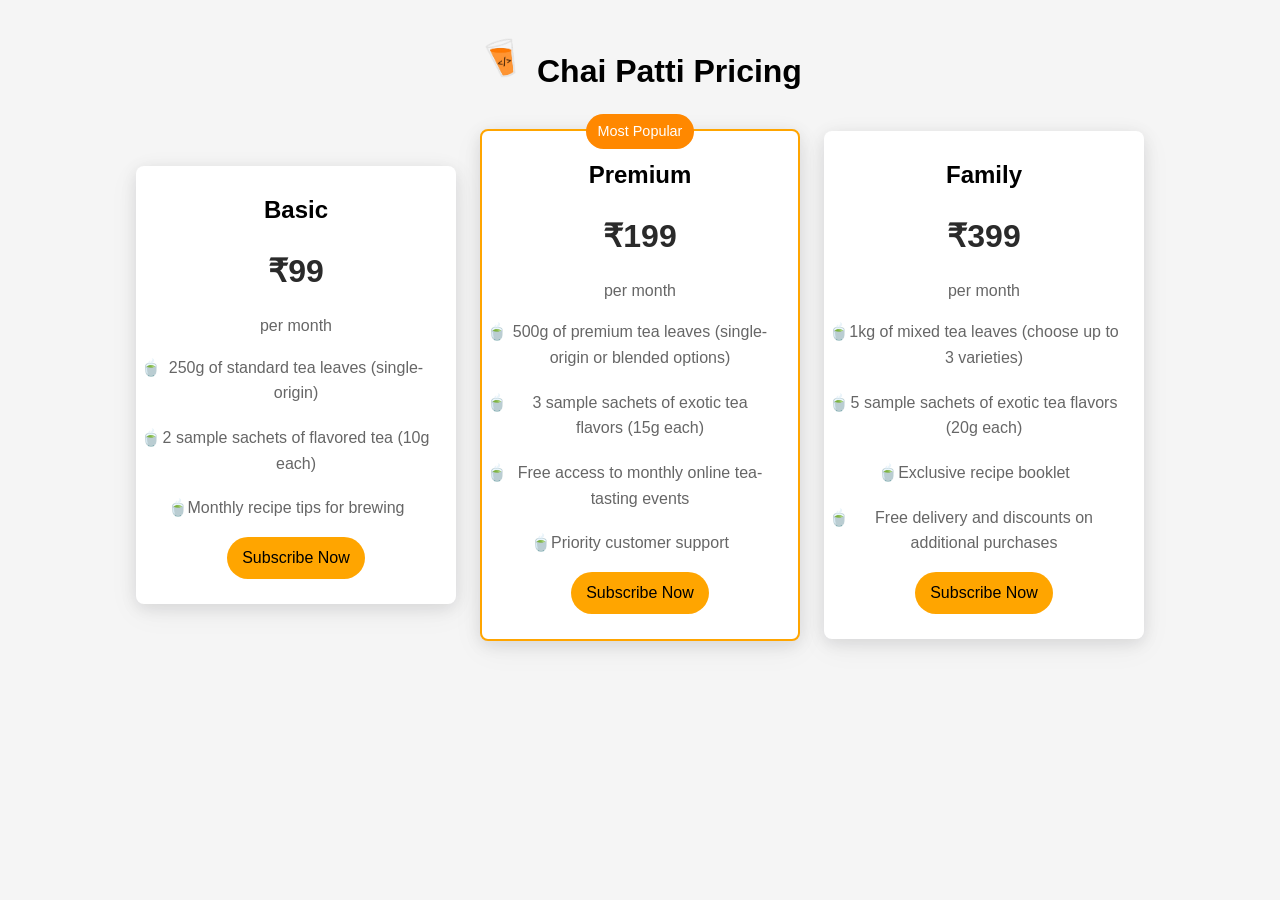
<file: cards/tea-pricing-card-1/index.html>
<!DOCTYPE html>
<html lang="en">
  <head>
    <meta charset="UTF-8" />
    <meta name="viewport" content="width=device-width, initial-scale=1.0" />
    <title>ChaiPatti - Pricing</title>
    <link rel="stylesheet" href="css/main.css" />
    <!-- <link rel="stylesheet" href="solution.css" /> -->
  </head>
  <body>
    <div class="container">
      <h1 class="pricing-heading">
        <img src="./assets/chaicodelogo.png" alt="Chai Patti Pricing Logo" height="50" width="50" />
        Chai Patti Pricing
      </h1>
      <section class="pricing-container">
        <div class="pricing-card">
          <h2>Basic</h2>
          <div class="price">₹99</div>
          <div class="period">per month</div>
          <ul class="features">
            <li>250g of standard tea leaves (single-origin)</li>
            <li>2 sample sachets of flavored tea (10g each)</li>
            <li>Monthly recipe tips for brewing</li>
          </ul>
          <button class="subscribe-btn" aria-label="Subscribe to Basic Plan">Subscribe Now</button>
        </div>

        <div class="pricing-card popular">
          <div class="popular-badge">Most Popular</div>
          <h2>Premium</h2>
          <div class="price">₹199</div>
          <div class="period">per month</div>
          <ul class="features">
            <li>500g of premium tea leaves (single-origin or blended options)</li>
            <li>3 sample sachets of exotic tea flavors (15g each)</li>
            <li>Free access to monthly online tea-tasting events</li>
            <li>Priority customer support</li>
          </ul>
          <button class="subscribe-btn" aria-label="Subscribe to Premium Plan">Subscribe Now</button>
        </div>

        <div class="pricing-card">
          <h2>Family</h2>
          <div class="price">₹399</div>
          <div class="period">per month</div>
          <ul class="features">
            <li>1kg of mixed tea leaves (choose up to 3 varieties)</li>
            <li>5 sample sachets of exotic tea flavors (20g each)</li>
            <li>Exclusive recipe booklet</li>
            <li>Free delivery and discounts on additional purchases</li>
          </ul>
          <button class="subscribe-btn" aria-label="Subscribe to Family Plan">Subscribe Now</button>
        </div>
      </section>
    </div>
  </body>
</html>
</file>
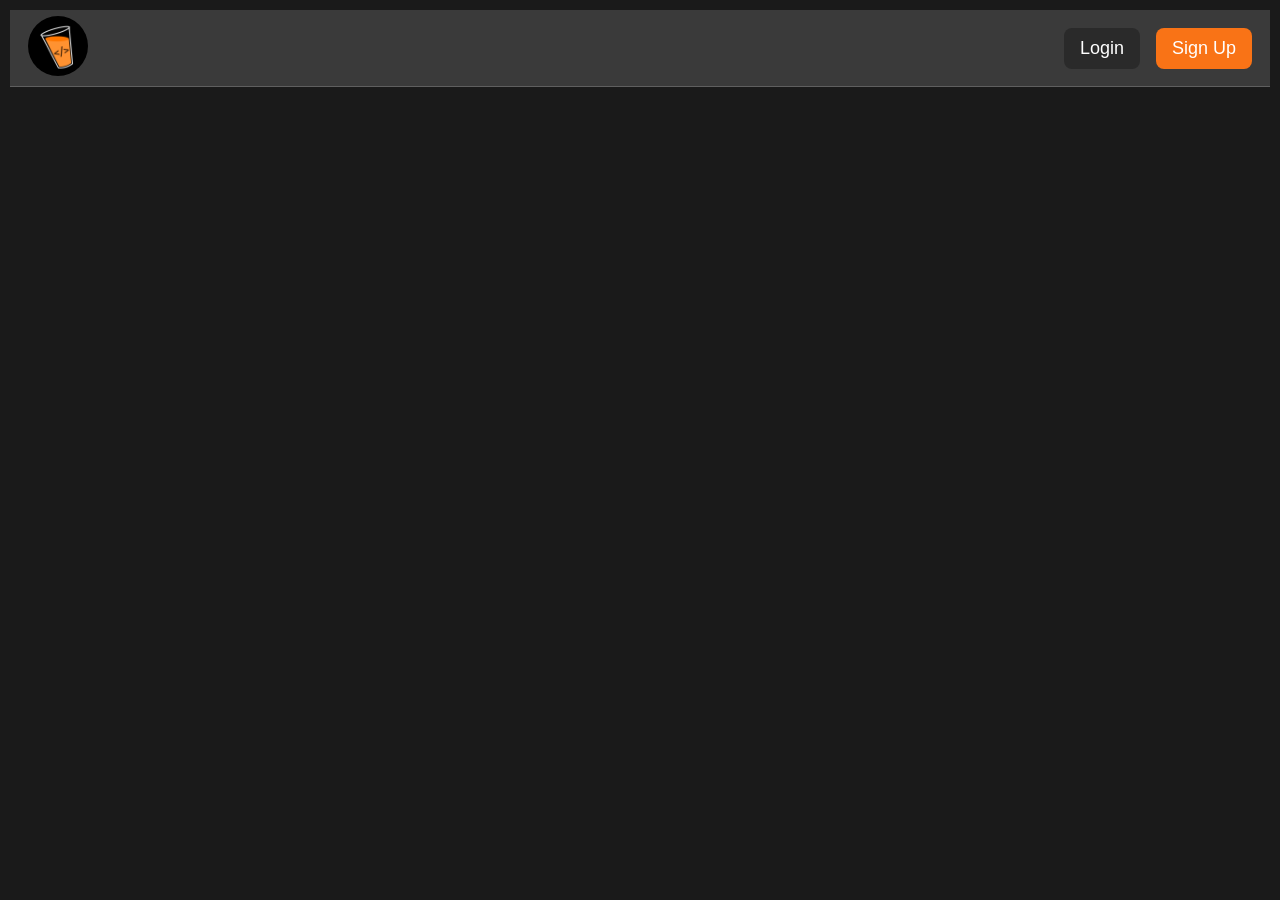
<file: navbar/navbar-one/index.html>
<!DOCTYPE html>
<html lang="en">
  <head>
    <meta charset="UTF-8" />
    <meta name="viewport" content="width=device-width, initial-scale=1.0" />
    <link rel="stylesheet" href="css/style.css" />
    <title>Navbar one</title>
  </head>
  <body>
    <div class="nav">
      <nav>
        <div class="logo">
          <img src="image.png" alt="" />
        </div>
        <div class="buttons">
          <button class="btn login">Login</button>
          <button class="btn signup">Sign Up</button>
        </div>
      </nav>
    </div>
  </body>
</html>
</file>
<file: cards/tea-pricing-card-1/css/main.css>
@charset "UTF-8";
* {
  margin: 0;
  padding: 0;
  box-sizing: border-box;
  font-family: Arial, Helvetica, sans-serif;
}

body {
  background-color: #f5f5f5;
  line-height: 1.6;
}

.container {
  display: flex;
  justify-content: center;
  align-items: center;
  flex-direction: column;
  flex-wrap: wrap;
}

.pricing-heading {
  margin: 2rem 0;
}

.pricing-container {
  display: flex;
  justify-content: center;
  align-items: center;
  flex-direction: row;
  gap: 1.5rem;
  flex-wrap: wrap;
}

.pricing-card {
  background-color: #ffffff;
  display: flex;
  justify-content: center;
  align-items: center;
  flex-direction: column;
  gap: 1rem;
  padding: 25px;
  width: 320px;
  border-radius: 8px;
  box-shadow: rgba(17, 17, 26, 0.1) 0px 4px 16px, rgba(17, 17, 26, 0.05) 0px 8px 32px;
}
.pricing-card:hover {
  transform: translateY(-4px);
  transition: 0.2s ease;
}
.pricing-card.popular {
  border: 2px solid #ffa500;
  position: relative;
}

.popular-badge {
  background-color: rgb(255, 136, 0);
  color: #fff;
  padding: 6px 12px;
  font-size: 0.9rem;
  border-radius: 24px;
  position: absolute;
  top: -17px;
}

.price {
  font-size: 2rem;
  font-weight: 700;
  color: #2a2a2a;
}

.period {
  color: #666666;
}

.features {
  display: flex;
  justify-content: center;
  align-items: center;
  flex-direction: column;
  gap: 1.2rem;
  text-align: center;
}
.features li {
  list-style-type: "🍵";
  color: #666666;
}

.subscribe-btn {
  border: none;
  background-color: #ffa500;
  padding: 12px 15px;
  font-size: 1rem;
  border-radius: 24px;
  cursor: pointer;
  transition: all 0.4s ease-in-out;
}
.subscribe-btn:hover {
  background-color: #e89905;
}

/*# sourceMappingURL=main.css.map */
</file>
<file: navbar/navbar-one/css/style.css>
* {
  padding: 0;
  margin: 0;
  box-sizing: border-box;
}

body {
  background-color: #1a1a1a;
}

.btn.signup {
  border: none;
  padding-inline: 16px;
  padding-block: 10px;
  border-radius: 8px;
  background-color: #f97316;
  color: #ffffff;
  cursor: pointer;
  font-family: sans-serif;
  font-size: 18px;
  transition: 0.3s ease;
}

.btn.signup:hover {
  background-color: #d55900;
}

.btn.login {
  border: none;
  padding-inline: 16px;
  padding-block: 10px;
  border-radius: 8px;
  background-color: #2a2a2a;
  color: #ffffff;
  cursor: pointer;
  font-family: sans-serif;
  font-size: 18px;
  transition: 0.3s ease;
}

.btn.login:hover {
  background-color: #1a1a1a;
}

nav {
  margin: 10px;
  display: flex;
  flex-direction: row;
  flex-wrap: wrap;
  gap: 0px;
  justify-content: space-between;
  align-items: center;
  background-color: #3a3a3a;
  padding-inline: 18px;
  padding-block: 6px;
  border-bottom: 0.5px solid #5f5f5f;
}

nav .logo img {
  width: 60px;
  border-radius: 50%;
}

.buttons {
  display: flex;
  flex-direction: row;
  flex-wrap: wrap;
  gap: 1rem;
}

/*# sourceMappingURL=style.css.map */
</file>
